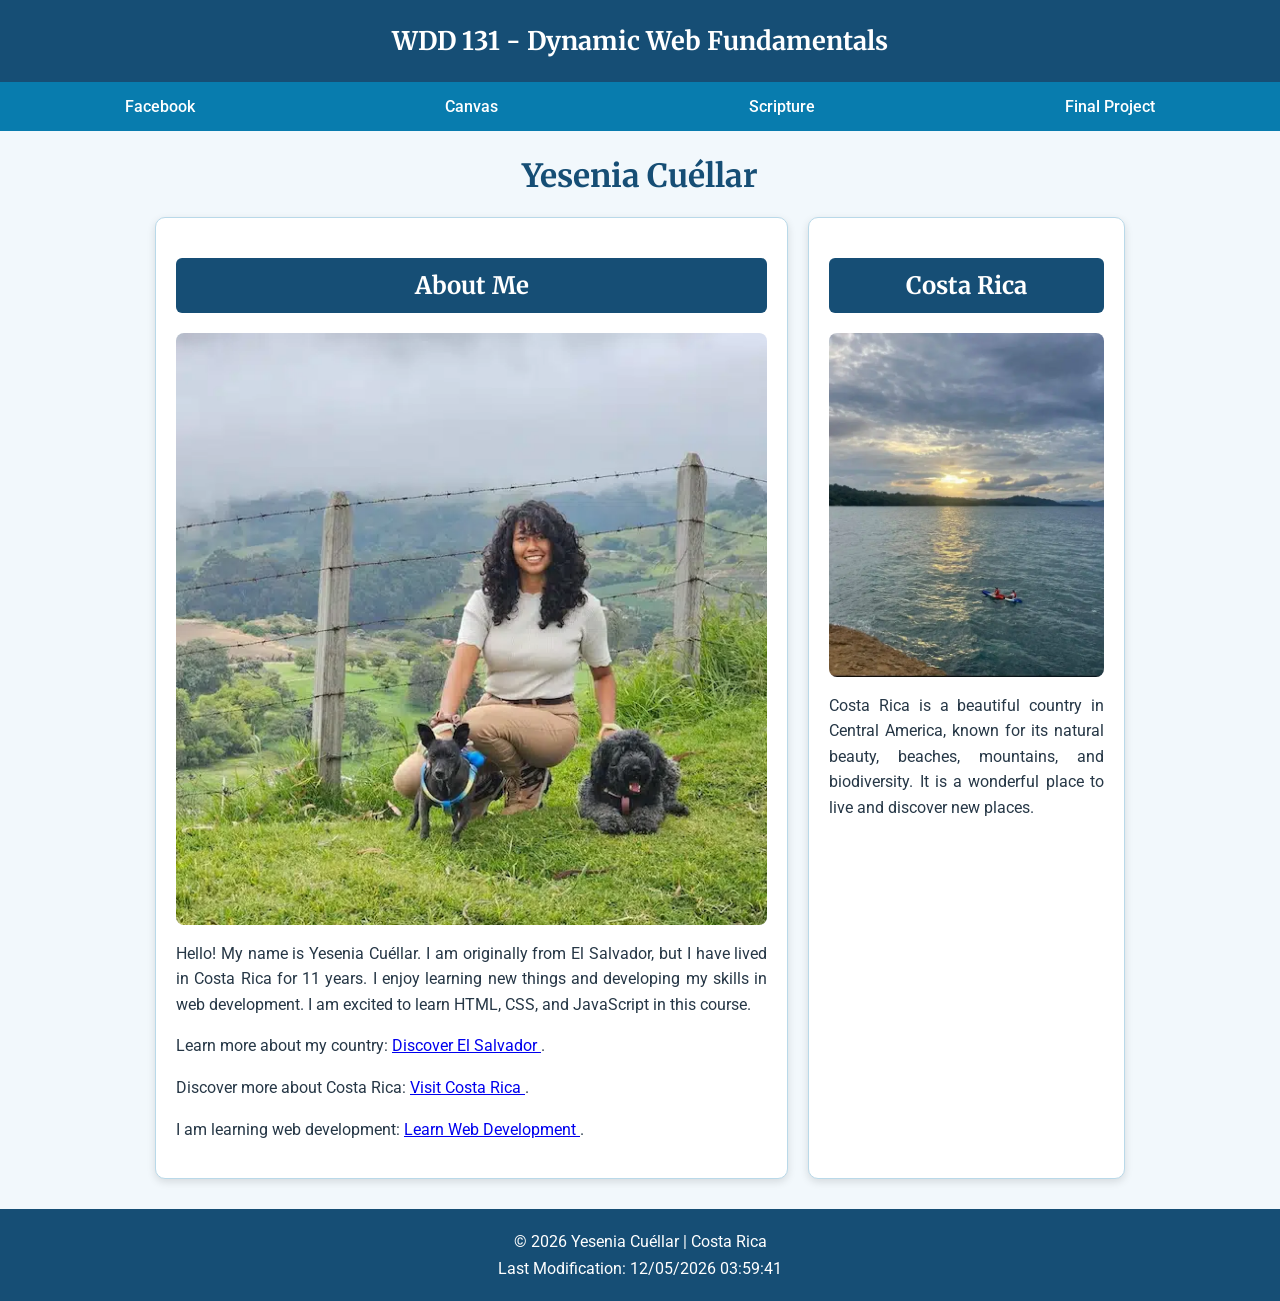
<file: index.html>
<!DOCTYPE html>
<html lang="en">

<head>
    <meta charset="UTF-8">
    <meta name="viewport" content="width=device-width, initial-scale=1.0">
    <meta name="description"
        content="WDD 131 - Dynamic Web Fundamentals. Personal homepage of Yesenia Cuéllar, sharing her background, interests, and life in Costa Rica.">
    <meta name="author" content="Yesenia Cuéllar">

    <title>WDD 131 - Dynamic Web Fundamentals - Yesenia Cuéllar</title>

    <link rel="preconnect" href="https://fonts.googleapis.com">
    <link rel="preconnect" href="https://fonts.gstatic.com" crossorigin>
    <link
        href="https://fonts.googleapis.com/css2?family=Merriweather:wght@400;700&family=Roboto:wght@400;500;700&display=swap"
        rel="stylesheet">
    <link rel="stylesheet" href="styles/base.css">
    <script src="scripts/getdates.js" defer></script>
</head>

<body>

    <header>
        <span id="course-title">WDD 131 - Dynamic Web Fundamentals</span>

        <nav>
            <a href="https://www.facebook.com/" target="_blank">Facebook</a>
            <a href="https://byupw.instructure.com/" target="_blank">Canvas</a>
            <a href="https://www.churchofjesuschrist.org/study/scriptures/bofm/1-ne/3?lang=eng&id=p7#p7"
                target="_blank">Scripture</a>
            <a href="#">Final Project</a>
        </nav>
    </header>

    <main>
        <h1>Yesenia Cuéllar</h1>

        <div class="about-grid">

            <section class="card">
                <h2>About Me</h2>

                <img src="images/yesenia.webp" alt="Portrait of Yesenia Cuéllar">

                <p>
                    Hello! My name is Yesenia Cuéllar. I am originally from
                    El Salvador, but I have lived in Costa Rica for 11 years.
                    I enjoy learning new things and developing my skills in
                    web development. I am excited to learn HTML, CSS, and
                    JavaScript in this course.
                </p>

                <p>
                    Learn more about my country:
                    <a href="https://www.elsalvador.travel/" target="_blank">
                        Discover El Salvador
                    </a>.
                </p>

                <p>
                    Discover more about Costa Rica:
                    <a href="https://www.visitcostarica.com/" target="_blank">
                        Visit Costa Rica
                    </a>.
                </p>

                <p>
                    I am learning web development:
                    <a href="https://developer.mozilla.org/en-US/docs/Learn_web_development" target="_blank">
                        Learn Web Development
                    </a>.
                </p>
            </section>

            <section class="card">
                <h2>Costa Rica</h2>

                <img src="images/costa-rica.webp" alt="Beautiful landscape showing the natural scenery of Costa Rica">

                <p>
                    Costa Rica is a beautiful country in Central America,
                    known for its natural beauty, beaches, mountains, and
                    biodiversity. It is a wonderful place to live and
                    discover new places.
                </p>
            </section>

        </div>
    </main>

    <footer>
        <p>
            &copy; <span id="currentyear"></span> Yesenia Cuéllar | Costa Rica
        </p>

        <p id="lastModified"></p>
    </footer>

</body>

</html>
</file>
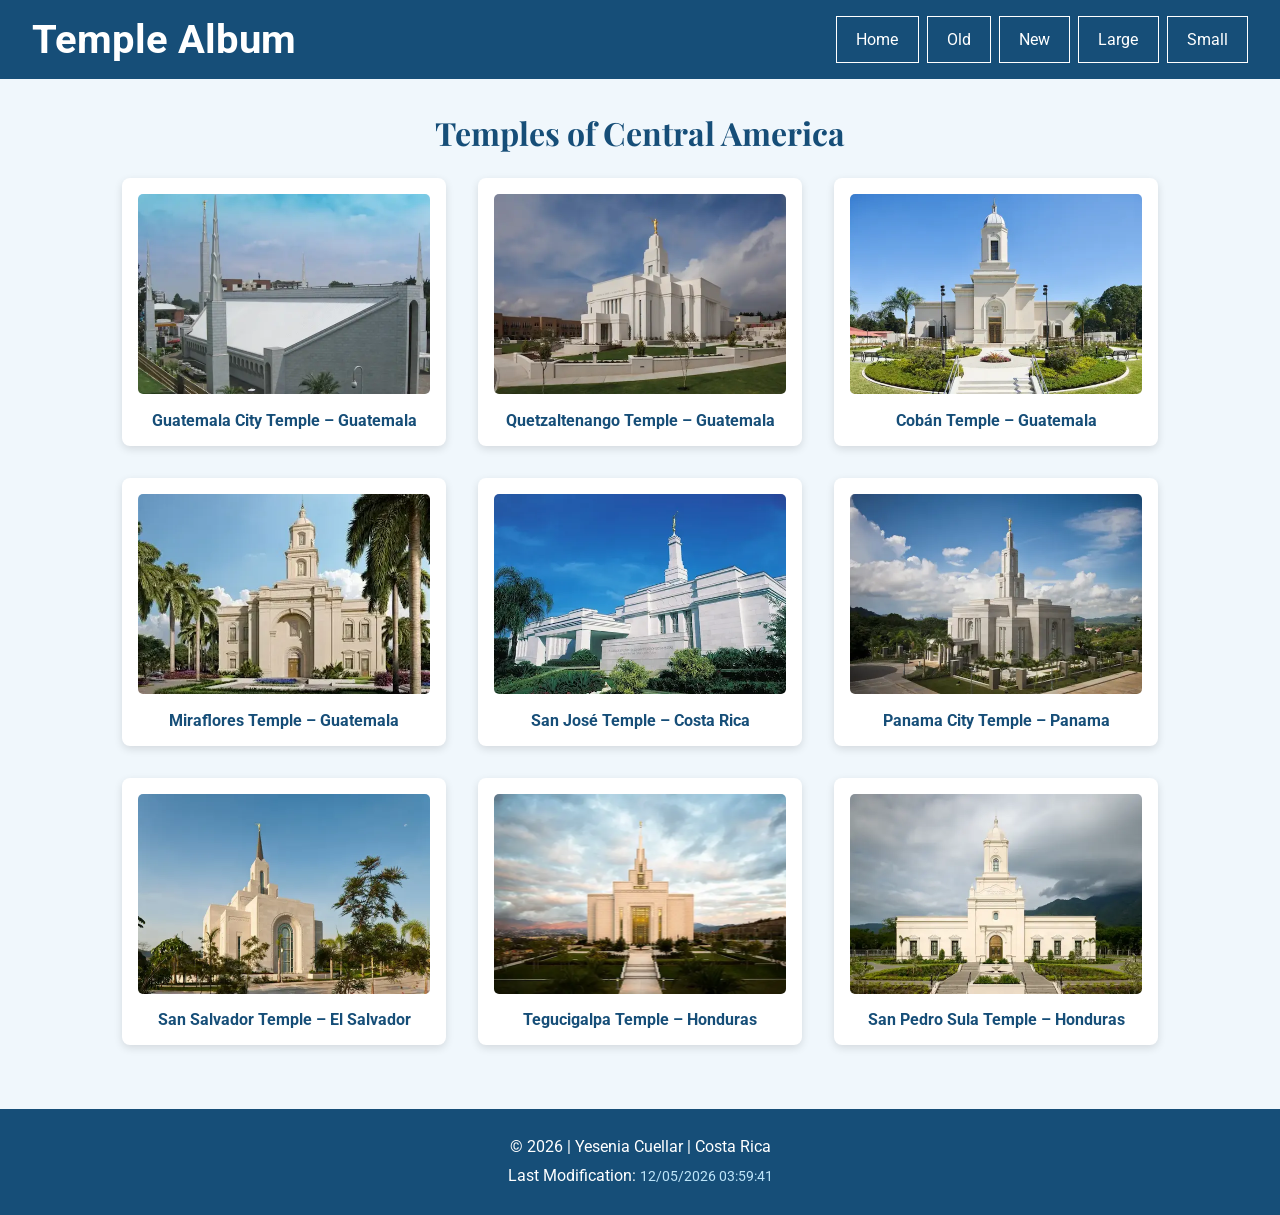
<file: temples.html>
<!DOCTYPE html>
<html lang="en">

<head>
    <meta charset="UTF-8">
    <meta name="viewport" content="width=device-width, initial-scale=1.0">
    <meta name="description"
        content="Explore beautiful temples across Central America and learn about their locations.">
    <meta name="author" content="Yesenia Cuellar">
    <title>Temple Album</title>

    <link rel="preconnect" href="https://fonts.googleapis.com">
    <link rel="preconnect" href="https://fonts.gstatic.com" crossorigin>
    <link
        href="https://fonts.googleapis.com/css2?family=Playfair+Display:wght@400;700&family=Roboto:wght@400;500;700&display=swap"
        rel="stylesheet">

    <link rel="stylesheet" href="styles/temples.css">
    <link rel="stylesheet" href="styles/temples-large.css">

    <script src="scripts/temples.js" defer></script>
</head>

<body>

    <header>
        <div class="header-content">
            <h1>Temple Album</h1>

            <button type="button" id="menu-button" aria-label="Open menu" aria-expanded="false">
                ☰
            </button>
        </div>

        <nav id="nav-menu">
            <a href="#">Home</a>
            <a href="#">Old</a>
            <a href="#">New</a>
            <a href="#">Large</a>
            <a href="#">Small</a>
        </nav>
    </header>

    <main>
        <h2>Temples of Central America</h2>

        <div class="temple-grid">

            <figure>
                <img src="images/templo1.webp" alt="Guatemala City Temple" loading="lazy">
                <figcaption>Guatemala City Temple – Guatemala</figcaption>
            </figure>

            <figure>
                <img src="images/templo2.webp" alt="Quetzaltenango Temple" loading="lazy">
                <figcaption>Quetzaltenango Temple – Guatemala</figcaption>
            </figure>

            <figure>
                <img src="images/templo3.webp" alt="Cobán Temple" loading="lazy">
                <figcaption>Cobán Temple – Guatemala</figcaption>
            </figure>

            <figure>
                <img src="images/templo4.webp" alt="Miraflores Temple" loading="lazy">
                <figcaption>Miraflores Temple – Guatemala</figcaption>
            </figure>

            <figure>
                <img src="images/templo5.webp" alt="San José Costa Rica Temple" loading="lazy">
                <figcaption>San José Temple – Costa Rica</figcaption>
            </figure>

            <figure>
                <img src="images/templo6.webp" alt="Panama City Temple" loading="lazy">
                <figcaption>Panama City Temple – Panama</figcaption>
            </figure>

            <figure>
                <img src="images/templo7.webp" alt="San Salvador Temple" loading="lazy">
                <figcaption>San Salvador Temple – El Salvador</figcaption>
            </figure>

            <figure>
                <img src="images/templo8.webp" alt="Tegucigalpa Temple" loading="lazy">
                <figcaption>Tegucigalpa Temple – Honduras</figcaption>
            </figure>

            <figure>
                <img src="images/templo9.webp" alt="San Pedro Sula Temple" loading="lazy">
                <figcaption>San Pedro Sula Temple – Honduras</figcaption>
            </figure>

        </div>
    </main>

    <footer>
        <p>&copy; <span id="currentyear"></span> | Yesenia Cuellar | Costa Rica</p>
        <p>Last Modification: <span id="lastModified"></span></p>
    </footer>

</body>

</html>
</file>
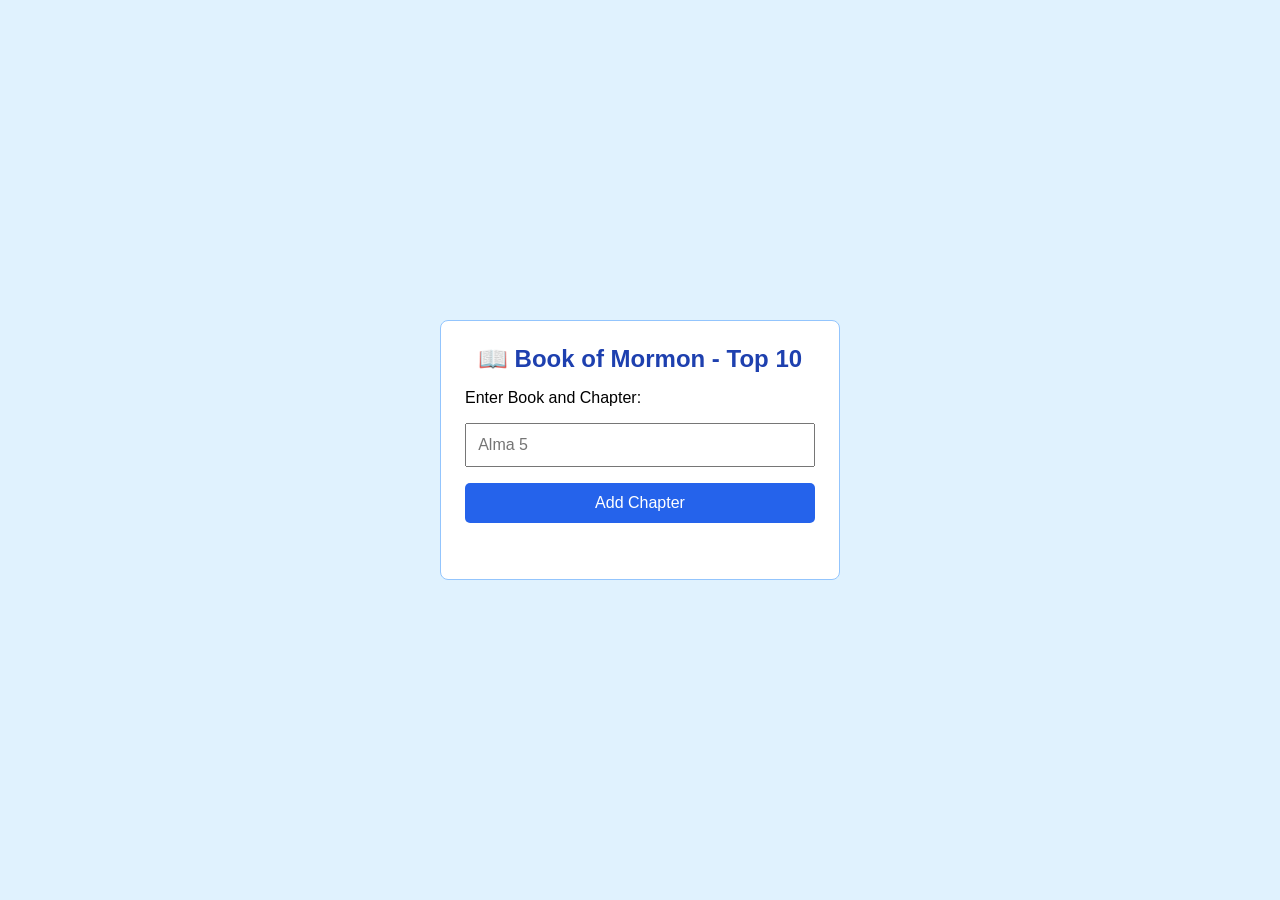
<file: week02/bom.html>
<!DOCTYPE html>
<html lang="en">

<head>
    <meta charset="UTF-8">
    <meta name="viewport" content="width=device-width, initial-scale=1.0">

    <title>Book of Mormon - Top 10</title>

    <meta name="description" content="A list of my favorite Book of Mormon chapters.">
    <meta name="author" content="Yesenia Cuéllar">

    <link rel="stylesheet" href="styles/bom.css">
    <script src="scripts/bom.js" defer></script>
</head>

<body>
    <main>
        <h1>📖 Book of Mormon - Top 10</h1>

        <label for="favchap">Enter Book and Chapter:</label>

        <input type="text" id="favchap" placeholder="Alma 5">

        <button type="button">Add Chapter</button>

        <ul id="list"></ul>
    </main>
</body>

</html>
</file>
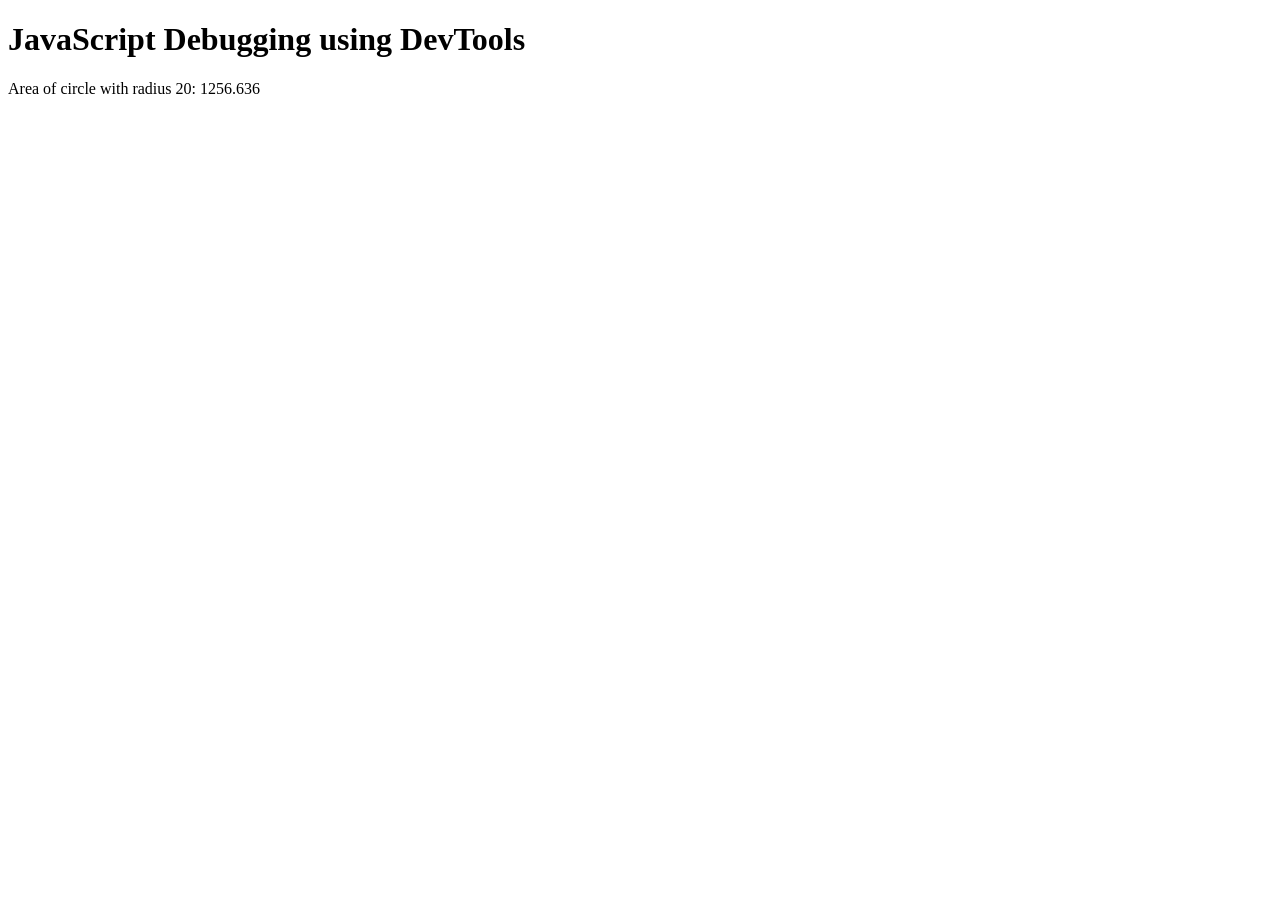
<file: week02/debugging.html>
<!DOCTYPE html>
<html lang="en">

<head>
    <meta charset="UTF-8">
    <meta name="viewport" content="width=device-width, initial-scale=1.0">
    <title>JavaScript Debugging</title>
    <script src="scripts/debugging.js" defer></script>
</head>

<body>
    <h1>JavaScript Debugging using DevTools</h1>

    <p>Area of circle with radius <span id="radius"></span>:
        <span id="area"></span>
    </p>
</body>

</html>
</file>
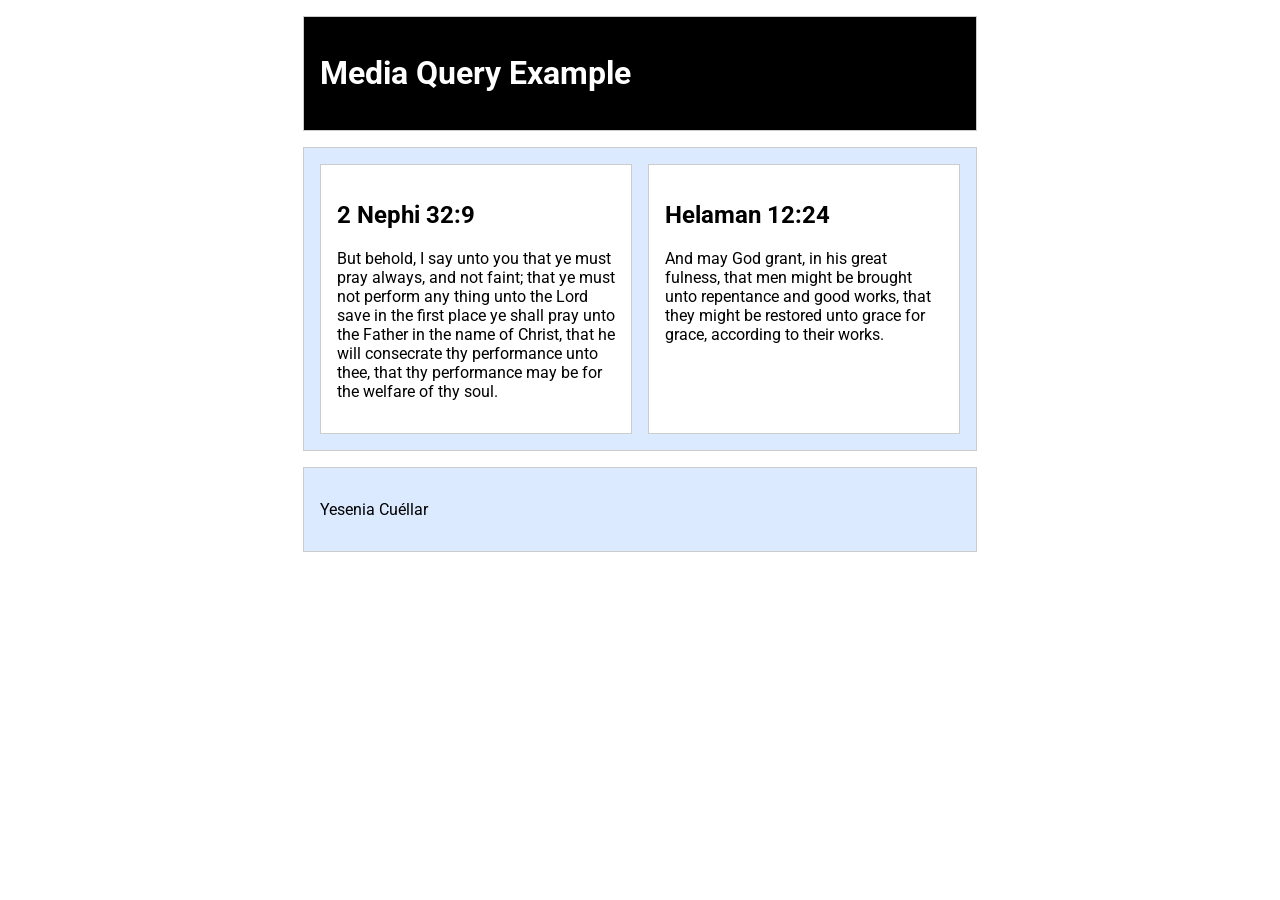
<file: week02/media-query.html>
<!DOCTYPE html>
<html lang="en">

<head>
    <meta charset="UTF-8">
    <meta name="viewport" content="width=device-width, initial-scale=1.0">

    <title>WDD 131 - Media Query Example</title>

    <meta name="description" content="Media query learning activity example page.">
    <meta name="author" content="Yesenia Cuellar">

    <link rel="preconnect" href="https://fonts.googleapis.com">
    <link rel="preconnect" href="https://fonts.gstatic.com" crossorigin>

    <link href="https://fonts.googleapis.com/css2?family=Roboto&display=swap" rel="stylesheet">

    <link rel="stylesheet" href="styles/media-query.css">
    <link rel="stylesheet" href="styles/media-query-large.css">
</head>

<body>

    <header>
        <h1>Media Query Example</h1>
    </header>

    <main>
        <section>
            <h2>2 Nephi 32:9</h2>
            <p>
                But behold, I say unto you that ye must pray always,
                and not faint; that ye must not perform any thing unto
                the Lord save in the first place ye shall pray unto the
                Father in the name of Christ, that he will consecrate
                thy performance unto thee, that thy performance may be
                for the welfare of thy soul.
            </p>
        </section>

        <section>
            <h2>Helaman 12:24</h2>
            <p>
                And may God grant, in his great fulness, that men might
                be brought unto repentance and good works, that they
                might be restored unto grace for grace, according to
                their works.
            </p>
        </section>
    </main>

    <footer>
        <p>Yesenia Cuéllar</p>
    </footer>

</body>

</html>
</file>
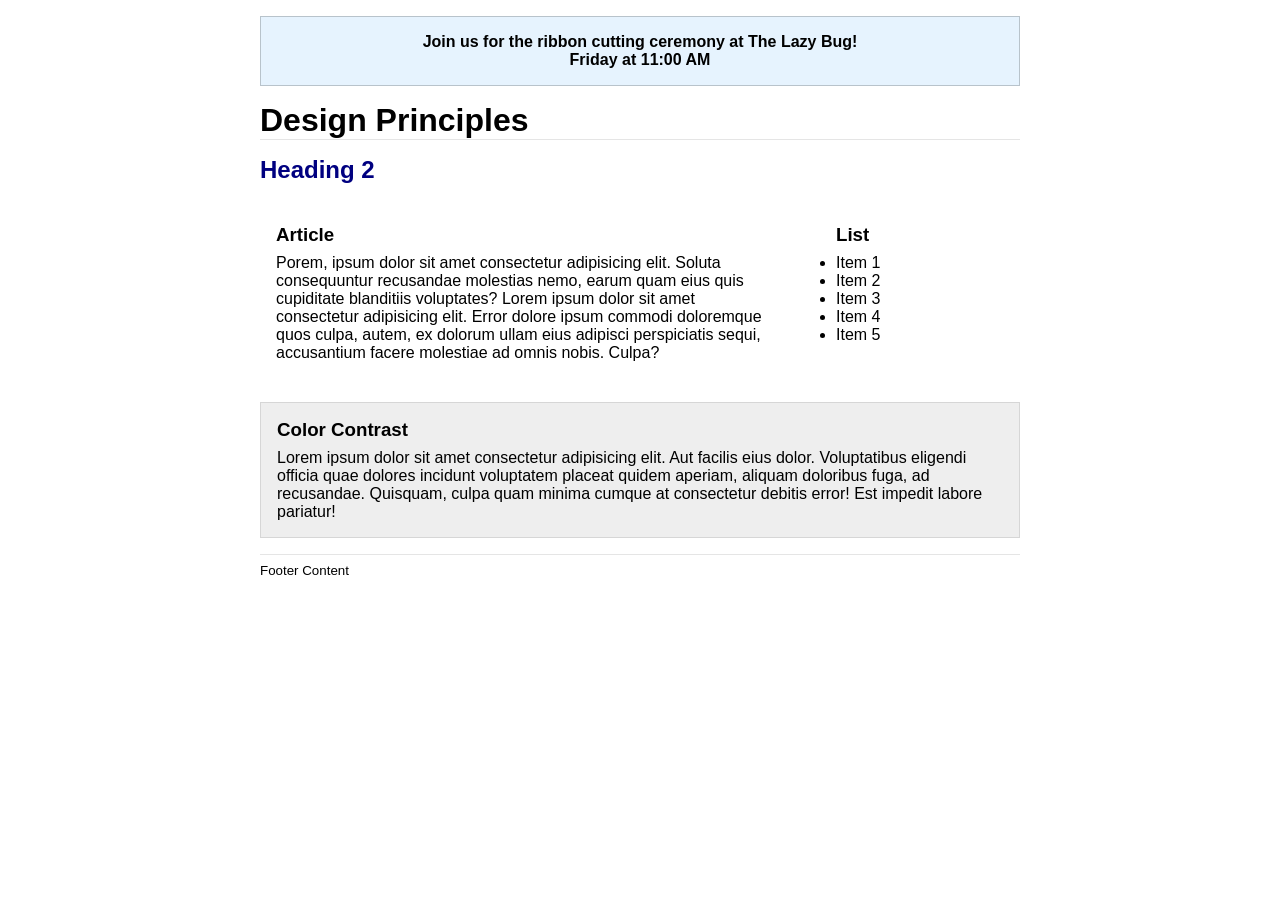
<file: week03/design.html>
<!DOCTYPE html>
<html lang="en">

<head>
    <meta charset="UTF-8">
    <meta name="viewport" content="width=device-width, initial-scale=1.0">
    <title>Design Principles | WDD 131</title>
    <link rel="stylesheet" href="styles/design.css">
</head>

<body>
    <header>
        <div class="banner">
            <strong>Join us for the ribbon cutting ceremony at The Lazy Bug!</strong>
            <br>
            <strong>Friday at 11:00 AM</strong>
        </div>
        <h1>Design Principles</h1>
    </header>

    <main>
        <h2>Heading 2</h2>

        <section>
            <h3>Article</h3>
            <article>
                <p>Porem, ipsum dolor sit amet consectetur adipisicing elit. Soluta consequuntur recusandae molestias
                    nemo, earum quam eius quis cupiditate blanditiis voluptates? Lorem ipsum dolor sit amet consectetur
                    adipisicing elit. Error dolore ipsum commodi doloremque quos culpa, autem, ex dolorum ullam eius
                    adipisci perspiciatis sequi, accusantium facere molestiae ad omnis nobis. Culpa?</p>
            </article>
        </section>

        <section>
            <h3>List</h3>
            <ul>
                <li>Item 1</li>
                <li>Item 2</li>
                <li>Item 3</li>
                <li>Item 4</li>
                <li>Item 5</li>
            </ul>
        </section>

        <div class="callout">
            <h3>Color Contrast</h3>
            <p>Lorem ipsum dolor sit amet consectetur adipisicing elit. Aut facilis eius dolor. Voluptatibus eligendi
                officia quae dolores incidunt voluptatem placeat quidem aperiam, aliquam doloribus fuga, ad recusandae.
                Quisquam, culpa quam minima cumque at consectetur debitis error! Est impedit labore pariatur!</p>
        </div>
    </main>

    <footer>
        Footer Content
    </footer>
</body>

</html>
</file>
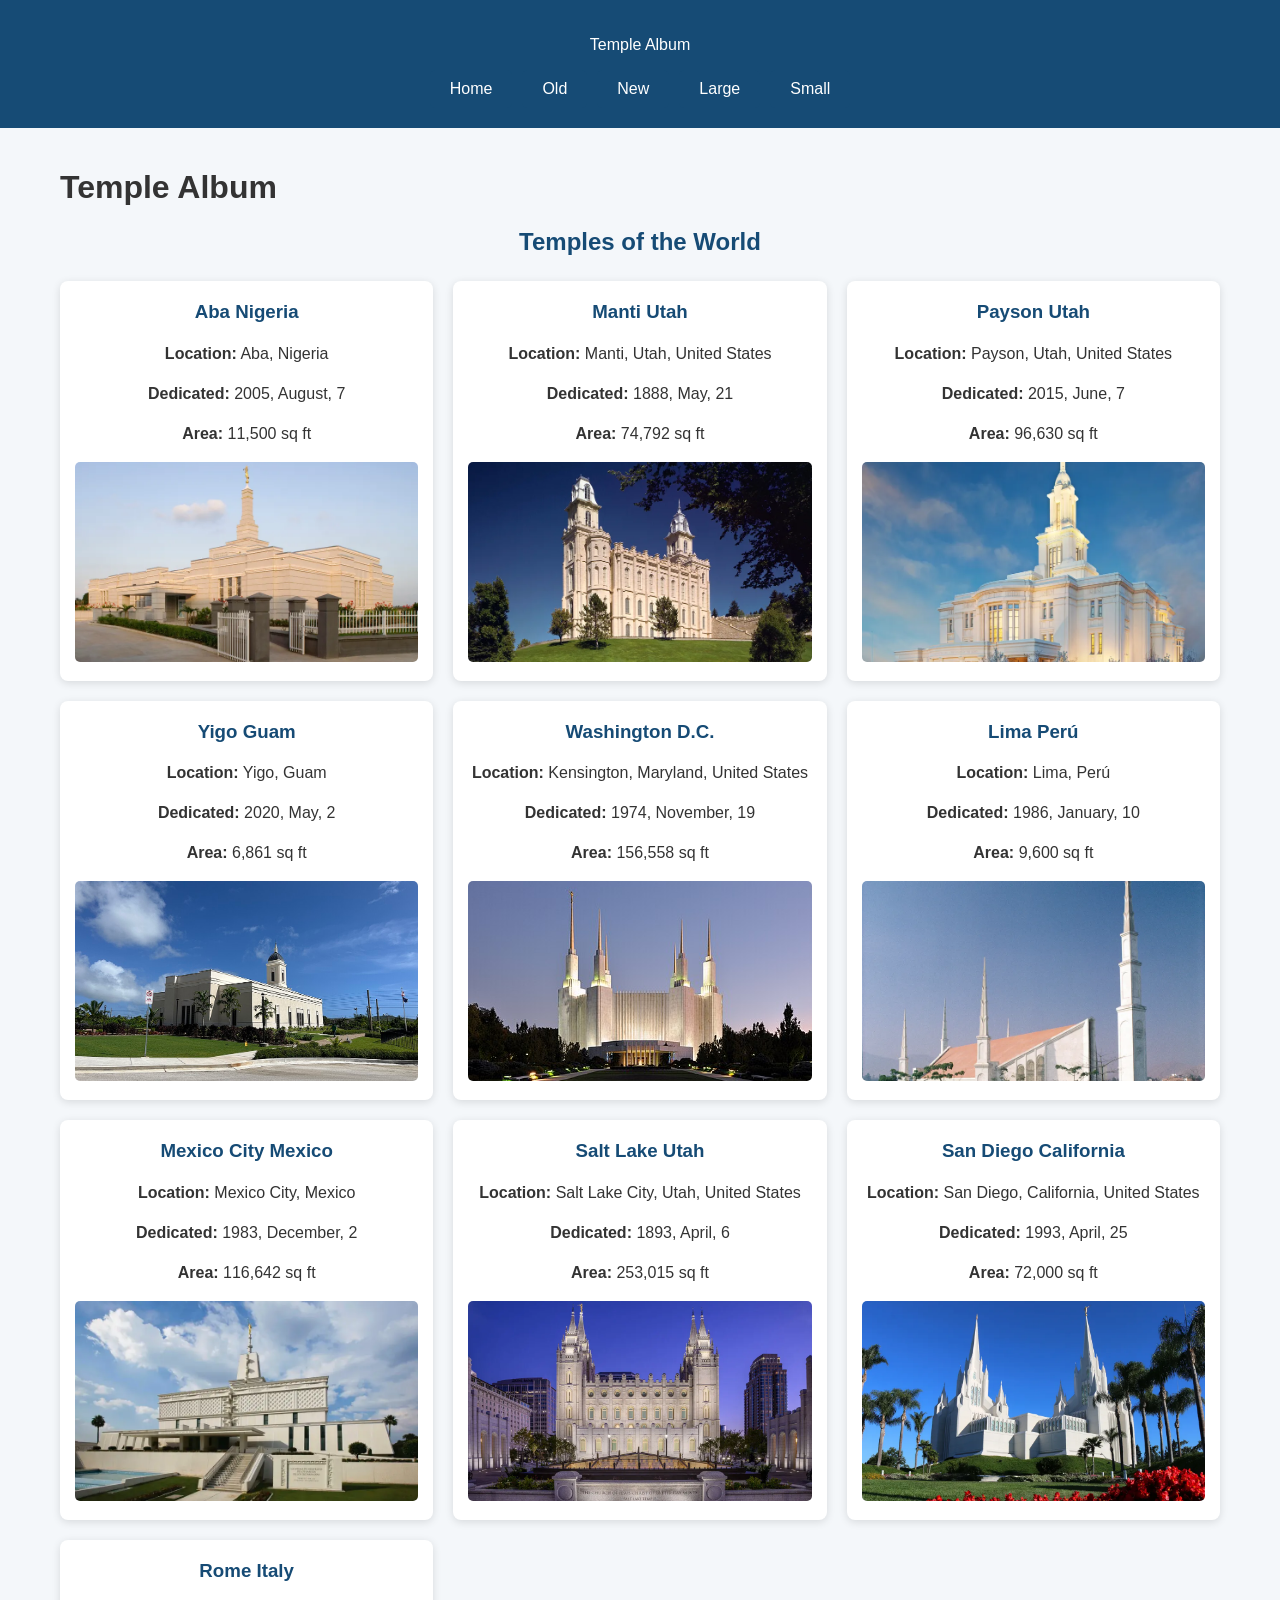
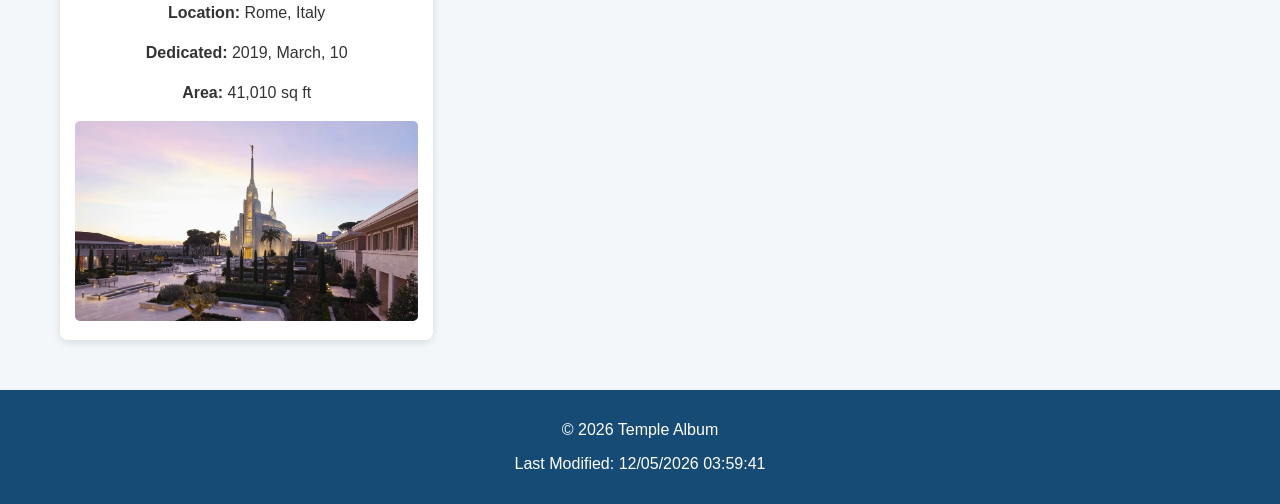
<file: week04/filtered-temples.html>
<!DOCTYPE html>
<html lang="en">

<head>
    <meta charset="UTF-8">
    <meta name="viewport" content="width=device-width, initial-scale=1.0">
    <meta name="description"
        content="Explore beautiful temples around the world, discover their history, locations, and features in this temple album.">
    <meta name="author" content="Yesenia Cuellar">
    <title>Temple Album</title>

    <link rel="stylesheet" href="styles/filtered-temples.css">
    <script src="scripts/filtered-temples.js" defer></script>
</head>

<body>
    <header>
        <p>Temple Album</p>

        <nav>
            <a href="#" id="home">Home</a>
            <a href="#" id="old">Old</a>
            <a href="#" id="new">New</a>
            <a href="#" id="large">Large</a>
            <a href="#" id="small">Small</a>
        </nav>
    </header>

    <main>
        <h1>Temple Album</h1>
        <h2>Temples of the World</h2>

        <div id="temple-cards"></div>
    </main>

    <footer>
        <p>&copy; <span id="currentyear"></span> Temple Album</p>
        <p>Last Modified: <span id="lastModified"></span></p>
    </footer>
</body>

</html>
</file>
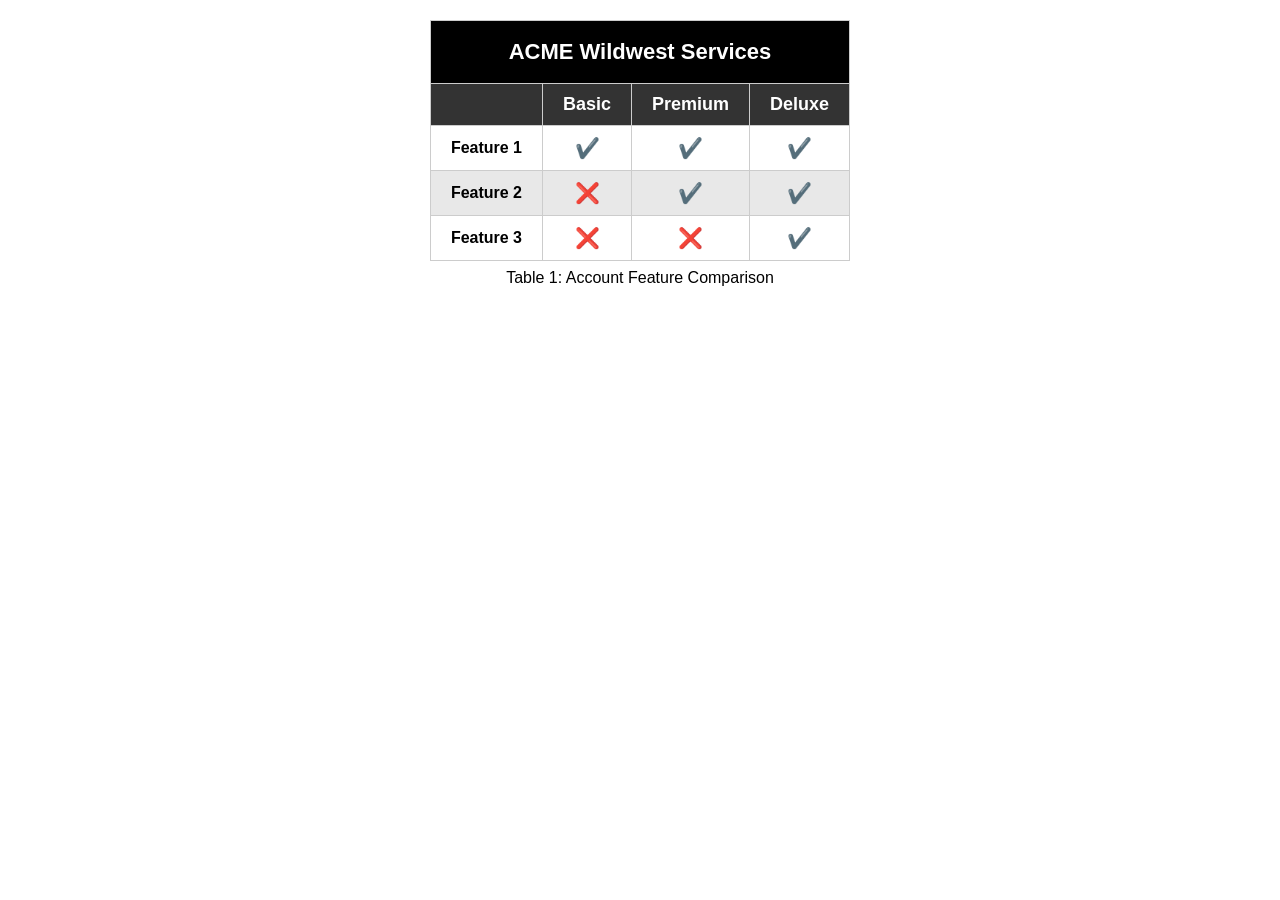
<file: week04/tablebuild.html>
<!DOCTYPE html>
<html lang="en">

<head>
    <meta charset="UTF-8">
    <meta name="viewport" content="width=device-width, initial-scale=1.0">
    <title>Table Build</title>
    <link rel="stylesheet" href="styles/tablebuild.css">
</head>

<body>
    <table>
        <caption>Table 1: Account Feature Comparison</caption>

        <thead>
            <tr>
                <th colspan="4">ACME Wildwest Services</th>
            </tr>
            <tr>
                <th></th>
                <th>Basic</th>
                <th>Premium</th>
                <th>Deluxe</th>
            </tr>
        </thead>

        <tbody>
            <tr>
                <th>Feature 1</th>
                <td>✔️</td>
                <td>✔️</td>
                <td>✔️</td>
            </tr>
            <tr>
                <th>Feature 2</th>
                <td>❌</td>
                <td>✔️</td>
                <td>✔️</td>
            </tr>
            <tr>
                <th>Feature 3</th>
                <td>❌</td>
                <td>❌</td>
                <td>✔️</td>
            </tr>
        </tbody>
    </table>
</body>

</html>
</file>
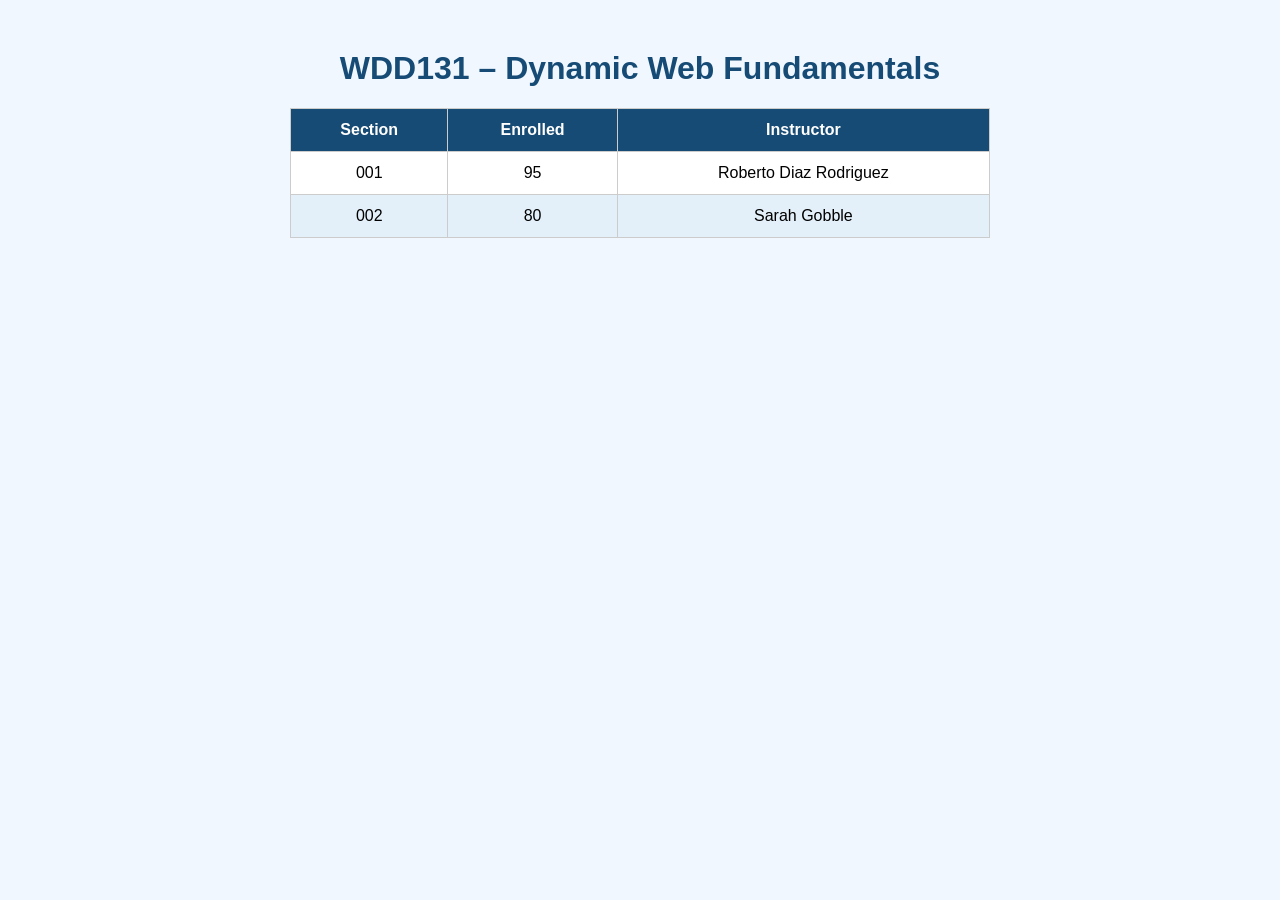
<file: week05/courses.html>
<!DOCTYPE html>
<html lang="en">

<head>
    <meta charset="UTF-8">
    <meta name="viewport" content="width=device-width, initial-scale=1.0">
    <title>Course Schedule</title>
    <link rel="stylesheet" href="styles/courses.css">
    <script src="scripts/courses.js" defer></script>
</head>

<body>
    <main>
        <h1 id="courseName"></h1>

        <table id="sections">
            <thead>
                <tr>
                    <th>Section</th>
                    <th>Enrolled</th>
                    <th>Instructor</th>
                </tr>
            </thead>
            <tbody>
            </tbody>
        </table>
    </main>
</body>

</html>
</file>
<file: styles/base.css>
/* General styles */
* {
    box-sizing: border-box;
}

body {
    margin: 0;
    font-family: "Roboto", sans-serif;
    color: #263746;
    background-color: #f2f8fc;
}

/* Header */
header {
    background-color: #164e75;
    color: #ffffff;
    text-align: center;
}

#course-title {
    display: block;
    padding: 25px 10px;
    font-family: "Merriweather", serif;
    font-size: 1.6rem;
    font-weight: 700;
}

/* Navigation */
nav {
    display: flex;
    justify-content: space-around;
    align-items: center;
    background-color: #087cae;
}

nav a {
    color: #ffffff;
    text-decoration: none;
    padding: 15px 20px;
    font-weight: 500;
}

nav a:hover {
    background-color: #b9e5f5;
    color: #164e75;
    text-decoration: underline;
}

/* Main content */
main {
    max-width: 1000px;
    margin: 25px auto;
    padding: 0 15px;
}

h1 {
    text-align: center;
    color: #164e75;
    font-family: "Merriweather", serif;
}

.about-grid {
    display: grid;
    grid-template-columns: 2fr 1fr;
    gap: 20px;
}

/* Cards */
.card {
    background-color: #ffffff;
    border: 1px solid #b9d9e9;
    border-radius: 10px;
    padding: 20px;
    box-shadow: 0 3px 8px #0000001f;
}

.card h2 {
    background-color: #164e75;
    color: #ffffff;
    text-align: center;
    padding: 12px;
    border-radius: 6px;
    font-family: "Merriweather", serif;
}

.card img {
    display: block;
    max-width: 100%;
    height: auto;
    margin: 15px auto;
    border-radius: 8px;
}

.card p {
    line-height: 1.6;
    text-align: justify;
}

/* Footer */
footer {
    background-color: #164e75;
    color: #ffffff;
    text-align: center;
    padding: 15px;
    margin-top: 30px;
}

footer p {
    margin: 8px;
}

/* Responsive design */
@media screen and (max-width: 650px) {
    nav {
        flex-direction: column;
    }

    nav a {
        width: 100%;
        text-align: center;
    }

    .about-grid {
        grid-template-columns: 1fr;
    }
}
</file>
<file: styles/temples.css>
/* General Styles */

* {
    margin: 0;
    padding: 0;
    box-sizing: border-box;
}

body {
    font-family: 'Roboto', sans-serif;
    background-color: #f0f7fc;
    color: #173b5e;
}

/* Header */

header {
    background-color: #164e78;
    color: white;
    padding: 1rem;
}

.header-content {
    display: flex;
    justify-content: space-between;
    align-items: center;
}

header h1 {
    color: white;
    font-size: 1.6rem;
}

#menu-button {
    background: none;
    border: none;
    color: white;
    font-size: 2rem;
    cursor: pointer;
}

/* Navigation */

nav {
    display: none;
    flex-direction: column;
    text-align: center;
    margin-top: 1rem;
}

nav.open {
    display: flex;
}

nav a {
    display: block;
    color: white;
    text-decoration: none;
    padding: 12px;
    border: 1px solid white;
    text-align: center;
    transition: background-color 0.3s ease;
}

nav a:hover {
    background-color: #80c8e8;
    color: #123b5a;
    border-radius: 5px;
}

/* Main */

main {
    max-width: 1100px;
    margin: 0 auto;
    padding: 1.5rem;
}

h2 {
    font-family: 'Playfair Display', serif;
    text-align: center;
    margin-bottom: 1.5rem;
    color: #164e78;
    font-size: 2rem;
}

/* Temple Gallery */

.temple-grid {
    display: grid;
    grid-template-columns: 1fr;
    gap: 1.5rem;
}

figure {
    background-color: white;
    padding: 1rem;
    border-radius: 8px;
    box-shadow: 0 3px 8px rgba(0, 0, 0, 0.12);
    text-align: center;
}

figure img {
    width: 100%;
    height: 220px;
    object-fit: cover;
    border-radius: 5px;
}

figcaption {
    font-weight: 700;
    margin-top: 0.8rem;
    color: #164e78;
    font-size: 1rem;
}

/* Footer */

footer {
    background-color: #164e78;
    color: white;
    text-align: center;
    padding: 1.5rem;
    margin-top: 2rem;
    line-height: 1.8;
}

#lastModified {
    color: #bde5fa;
    font-size: 0.9rem;
}
</file>
<file: styles/temples-large.css>
@media screen and (min-width: 700px) {

    header {
        display: flex;
        justify-content: space-between;
        align-items: center;
        padding: 1rem 2rem;
    }

    .header-content {
        display: flex;
        align-items: center;
        flex: 1;
    }

    header h1 {
        font-size: 2.5rem;
        margin-bottom: 0;
    }

    #menu-button {
        display: none;
    }

    nav {
        display: flex;
        flex-direction: row;
        margin-top: 0;
        gap: 0.5rem;
    }

    nav a {
        padding: 0.8rem 1.2rem;
    }

    main {
        padding: 2rem;
    }

    .temple-grid {
        grid-template-columns: repeat(3, 1fr);
        gap: 2rem;
    }

    figure img {
        height: 200px;
    }
}
</file>
<file: week02/styles/bom.css>
/* General styles */
* {
    margin: 0;
    padding: 0;
    box-sizing: border-box;
}

body {
    min-height: 100vh;
    display: flex;
    flex-direction: column;
    align-items: center;
    justify-content: center;
    font-family: Arial, sans-serif;
    background-color: #e0f2fe;
}

/* Main content */
main {
    width: 90%;
    max-width: 400px;
    margin: 1rem auto;
    border: 1px solid #93c5fd;
    border-radius: 8px;
    padding: 1.5rem;
    background-color: white;
    display: flex;
    flex-direction: column;
    gap: 1rem;
}

/* Heading */
h1 {
    font-size: 1.5rem;
    text-align: center;
    color: #1e40af;
}

/* Input and button */
input,
button {
    padding: 0.7rem;
    font-size: 1rem;
}

button {
    cursor: pointer;
    background-color: #2563eb;
    color: white;
    border: none;
    border-radius: 5px;
}

button:hover {
    background-color: #1d4ed8;
}

/* Chapter list */
ul {
    margin: 0.5rem;
    list-style: none;
}

li {
    display: flex;
    align-items: center;
    justify-content: space-between;
    gap: 1rem;
    padding: 0.5rem;
    border-bottom: 1px solid #ddd;
}

li button {
    width: fit-content;
}
</file>
<file: week02/styles/media-query.css>
/* General page styles */
body {
    font-family: 'Roboto', sans-serif;
}

header,
main,
footer {
    max-width: 640px;
    margin: 1rem auto;
    border: 1px solid #ccc;
    padding: 1rem;
    background-color: #dbeafe;
}

/* Main content */
main {
    display: grid;
    grid-template-columns: 1fr;
    gap: 1rem;
}

/* Scripture sections */
section {
    padding: 1rem;
    background-color: #ffffff;
    border: 1px solid #ccc;
}
</file>
<file: week02/styles/media-query-large.css>
/* Large screen styles */
@media screen and (min-width: 500px) {

    header {
        background-color: black;
        color: white;
    }

    main {
        grid-template-columns: 1fr 1fr;
    }

}
</file>
<file: week03/styles/design.css>
* {
    box-sizing: border-box;
    margin: 0;
    padding: 0;
}

body {
    font-family: Roboto, Helvetica, sans-serif;
    margin: 1rem;
}

header,
main,
footer {
    max-width: 760px;
    margin: 0 auto;
}

h1 {
    border-bottom: 1px solid rgb(0 0 0 / 0.1);
    margin: 1rem 0;
}

main {
    display: grid;
    grid-template-columns: 1fr 200px;
    gap: 1.5rem;
}

section {
    padding: 1rem;
}

h2 {
    color: navy;
    text-align: left;
    grid-column: 1 / 3;
}

h3 {
    margin-bottom: 0.5rem;
}

article p {
    text-align: left;
}

footer {
    margin-top: 1rem;
    border-top: 1px solid rgb(0 0 0 / 0.1);
    padding: 0.5rem 0;
    font-size: smaller;
    text-align: left;
}

.banner {
    border: 1px solid rgb(0 0 0 / 0.2);
    padding: 1rem;
    background-color: #e6f3fe;
    font-weight: 700;
    word-break: break-word;
    text-align: center;
}

.callout {
    border: 1px solid rgb(0 0 0 / 0.1);
    color: #000;
    background-color: #eee;
    grid-column: 1 / 3;
    padding: 1rem;
}
</file>
<file: week04/styles/filtered-temples.css>
/* General styles */
* {
    box-sizing: border-box;
}

body {
    margin: 0;
    font-family: Arial, sans-serif;
    background-color: #f4f7fa;
    color: #333;
}

/* Header */
header {
    background-color: #164b75;
    color: white;
    padding: 20px;
    text-align: center;
}

header h1 {
    margin: 0 0 20px;
}

/* Navigation */
nav {
    display: flex;
    justify-content: center;
    flex-wrap: wrap;
    gap: 10px;
}

nav a {
    background-color: #164b75;
    color: white;
    text-decoration: none;
    padding: 10px 20px;
    border-radius: 5px;
    font-size: 16px;
    cursor: pointer;
}

nav a:hover {
    background-color: white;
    color: #164b75;
}

/* Main content */
main {
    max-width: 1200px;
    margin: 0 auto;
    padding: 20px;
}

main h2 {
    text-align: center;
    color: #164b75;
    margin-bottom: 25px;
}

/* Temple cards */
#temple-cards {
    display: grid;
    grid-template-columns: repeat(auto-fit, minmax(280px, 1fr));
    gap: 20px;
}

.temple-card {
    background-color: white;
    padding: 15px;
    border-radius: 8px;
    box-shadow: 0 2px 8px rgba(0, 0, 0, 0.12);
    text-align: center;
}

.temple-card h3 {
    color: #164b75;
    margin-top: 5px;
}

.temple-card p {
    line-height: 1.5;
}

.temple-card img {
    width: 100%;
    height: 200px;
    object-fit: cover;
    border-radius: 5px;
}

/* Footer */
footer {
    background-color: #164b75;
    color: white;
    text-align: center;
    padding: 15px;
    margin-top: 30px;
}

/* Mobile screens */
@media screen and (max-width: 600px) {
    header h1 {
        font-size: 25px;
    }

    nav a {
        padding: 10px 14px;
        font-size: 14px;
    }

    main {
        padding: 15px;
    }

    #temple-cards {
        grid-template-columns: 1fr;
    }
}
</file>
<file: week04/styles/tablebuild.css>
/* General table styling */
table {
    border-collapse: collapse;
    margin: 20px auto;
    font-family: Arial, sans-serif;
    text-align: center;
}

/* Table caption */
caption {
    caption-side: bottom;
    padding: 8px;
    font-size: 16px;
}

/* Table cells */
th,
td {
    border: 1px solid #ccc;
    padding: 10px 20px;
}

/* Main heading */
thead tr:first-child th {
    background-color: #000;
    color: white;
    font-size: 22px;
    padding: 18px;
}

/* Column headings */
thead tr:nth-child(2) th {
    background-color: #333;
    color: white;
    font-size: 18px;
}

/* Zebra striping */
tbody tr:nth-child(even) {
    background-color: #e8e8e8;
}

/* First column */
tbody th {
    text-align: left;
}

/* Symbols */
td {
    font-size: 20px;
}
</file>
<file: week05/styles/courses.css>
body {
    font-family: Arial, sans-serif;
    background-color: #f0f7ff;
    margin: 0;
    padding: 20px;
}

main {
    max-width: 700px;
    margin: 30px auto;
}

h1 {
    text-align: center;
    color: #164b75;
}

table {
    width: 100%;
    border-collapse: collapse;
    background-color: white;
}

th,
td {
    border: 1px solid #ccc;
    padding: 12px;
    text-align: center;
}

th {
    background-color: #164b75;
    color: white;
}

tbody tr:nth-child(even) {
    background-color: #e3f0fa;
}
</file>
